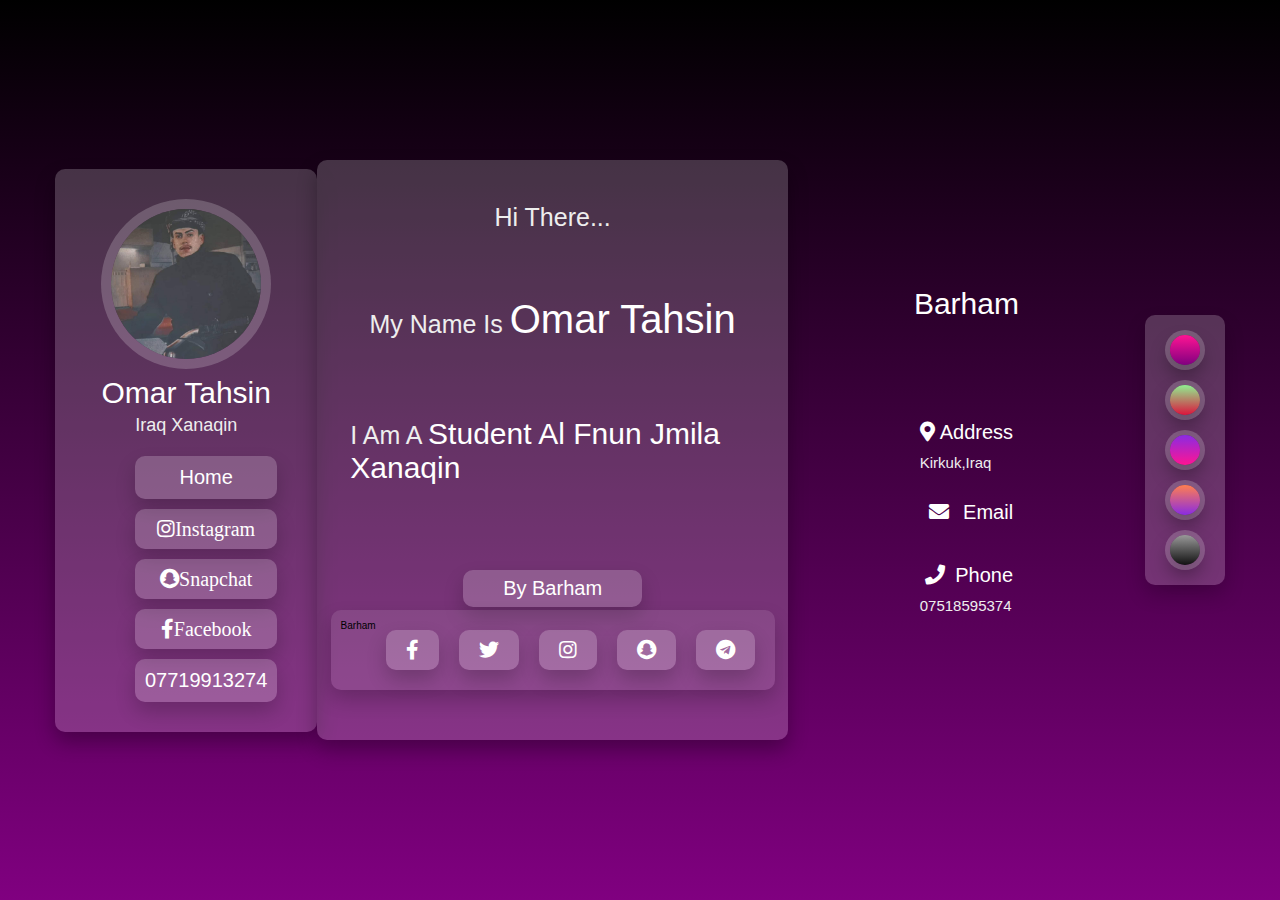
<file: index.html>
<!DOCTYPE html>
<html lang="en">
<head>
    <meta charset="UTF-8">
    <meta name="viewport" content="width=device-width, initial-scale=1.0">
    <title>omar</title>

    <!-- font awesome cdn link  -->
    <link rel="stylesheet" href="https://cdnjs.cloudflare.com/ajax/libs/font-awesome/5.15.2/css/all.min.css">

    <!-- custom css file link  -->
    <link rel="stylesheet" href="style.css">

</head>
<body>
    
<!-- header section starts  -->

<header>

    <div class="user">
        <img src="omar.jpg" alt="">
        <h3 class="name">omar tahsin</h3>
        <p class="post">iraq xanaqin</p>
    </div>

    <nav class="navbar">
        <ul>
            <li><a href="index home.html">home</a></li>
            <li><a href="https://instagram.com/o1oid?utm_medium=copy_link"class="fab fa-instagram">instagram</a></li>
            <li><a href="https://www.snapchat.com/add/omar_bahs20?share_id=N0IwNEZE&locale=en_IQ" class="fab fa-snapchat">snapchat</a></li>
            <li><a href="https://www.facebook.com/omar.bahs.79"class="fab fa-facebook-f">facebook</a></li>
            <li><a href="#">07719913274</a></li>
        </ul>
    </nav>

</header>

<!-- header section ends -->

<!-- content section starts  -->

<div class="container">

    <section class="home" id="home">

        <h3>hi there...</h3>
        <h3 class="name">my name is <span>Omar Tahsin</span></h3>
        <h3 class="post">i am a <span class="typing">student Al fnun jmila xanaqin</span></h3>

        <a href="#"><button class="btn">by barham</button></a>

        <div class="share">
            barham
            <a href="https://www.facebook.com/barham.ramazan.731" class="fab fa-facebook-f"></a>
            <a href="#" class="fab fa-twitter"></a>
            <a href="#" class="fab fa-instagram"></a>
            <a href="https://www.snapchat.com/add/xiiiiruuuus2" class="fab fa-snapchat"></a>
            <a href="Https://www.telegram.com/@bb4rham" class="fab fa-telegram"></a>
        </div>

    </section>

    <!-- about section  -->

    
      
        <div class="skills">
            <div class="progress">
                <h3>html <span>95%</span></h3>
                <div class="bar"><span></span></div>
            </div>
            <div class="progress">
                <h3>css <span>85%</span></h3>
                <div class="bar"><span></span></div>
            </div>
            <div class="progress">
                <h3>javascript <span>65%</span></h3>
                <div class="bar"><span></span></div>
            </div>
            <div class="progress">
                <h3>photoshop <span>70%</span></h3>
                <div class="bar"><span></span></div>
            </div>
        </div>

    </section>

    <!-- service section  -->
   
        </div>

    </section>

    <!-- education section  -->

    

        </div>

    </section>

    <!-- contact section  -->
    <section class="contact" id="contact">

        <h1 class="heading">barham</h1>

        <div class="row">

            
            <div class="content">
                <div class="icons">
                    <h3><i class="fas fa-map-marker-alt"></i> address </h3>
                    <p>kirkuk,Iraq</p>
                </div>
                <div class="icons">
                    <h3><i class="fas fa-envelope"></i> email </h3>
                    <p><barhamramazan3@gmail.com class="com"></barhamramazan3@gmail></p>
                </div>
                <div class="icons">
                    <h3><i class="fas fa-phone"></i> phone </h3>
                    <p>07518595374</p>
                </div>
            </div>

        </div>

    </section>

</div>

<!-- content section ends -->

<!-- theme toggler  -->

<div class="theme-toggler">
    <span style="background: linear-gradient(deeppink, purple);"></span>
    <span style="background: linear-gradient(lightgreen, crimson);"></span>
    <span style="background:linear-gradient(blueviolet, deeppink)"></span>
    <span style="background:linear-gradient(coral, blueviolet)"></span>
    <span style="background:linear-gradient(#999, #111)"></span>
</div>


<!-- type.js cdn link  -->


<script>

    var type = new Typed('.typing-text',{
        strings : [ ],
        typeSpeed: 120,
        loop:true
    });


</script>

</body>
</html>
</file>
<file: style.css>
*{
    margin: auto;; height: auto;
    box-sizing: border-box;
    font-family: Verdana, 'Segoe UI', Tahoma, Geneva, Verdana, sans-serif, Tahoma, sans-serif;
    text-transform: capitalize;
    outline: none; border:none;
    text-decoration: none;
    font-weight: normal;
}

html{
    font-size: 62.5%;
    overflow: auto;
}

body{
    overflow: hidden;
    min-height: 100vh;
    display: flex;
    align-items: flex-start;
    justify-content: space-between;
    background:linear-gradient(rgb(0, 0, 0), purple);
    padding:5.5rem;
}

section{
    padding:1rem 7%;
    min-height: 100%;
}

.btn{
    font-size: 2rem;
    padding:.7rem 4rem;
    background:rgba(255,255,255,.2);
    color:#fff;
    border-radius: 1rem;
    box-shadow: 0 1rem 2rem rgba(0,0,0,.2);
    margin-top: 1rem;
    cursor: pointer;
    transition:.2s linear;
}

.btn:hover{
    background:rgba(255,255,255,.5);
    color:#555;
}

.heading{
    font-size: 3rem;
    text-align: center;
    padding:1rem;
    color:#fff;

}

header{
    width:35rem;
    background:rgba(255,255,255,.2);
    box-shadow: 0 1rem 2rem rgba(0,0,0,.3);
    background-clip: blur(.4rem);
    text-align: center;
    padding:1rem;
    border-radius: 1rem;
}

header .user{
    padding-top: 2rem;
}

header .user img{
    margin:1rem 0;
    height:15rem;
    width:15rem;
    border-radius: 50%;
    object-fit: cover;
    box-shadow: 0 0 0 1rem rgba(255,255,255,.2);
}

header .user .name{
    font-size: 3rem;
    color:#fff;
    padding:.5rem 0;
}

header .user .post{
    font-size: 1.8rem;
    color:#eee;
    font-weight: lighter;
}

header .navbar{
    padding:1rem 3rem;
}

header .navbar ul li{
    margin:1rem 0;
    list-style: none;
}

header .navbar ul li a{
    display: block;
    padding:1rem;
    font-size: 2rem;
    color:#fff;
    background:rgba(255,255,255,.2);
    box-shadow: 0 1rem 2rem rgba(0,0,0,.2);
    border-radius: 1rem;
    transition: all .2s linear;
}

header .navbar ul li a:hover{
    background:rgba(255,255,255,.5);
    color:#555;
    transition: none;
}

.container{
    height:58rem;
    width:80rem;
    background:rgba(255,255,255,.2);
    box-shadow: 0 1rem 2rem rgba(0,0,0,.3);
    background-clip: blur(.4rem);
    border-radius: 1rem;
    overflow: hidden;
}

.home{
    display: flex;
    align-items: center;
    justify-content: center;
    flex-flow: column;
    position: relative;
    padding-bottom: 10rem;
}

.home h3{
    font-size: 2.5rem;
    font-weight: lighter;
    color:#eee;
}

.home .name span{
    font-size: 4rem;
    color:#fff;
}

.home .post{
    padding:1rem 0;
}

.home .post span{
    font-size: 3rem;
    color:#fff;
}

.home .share{
    position: absolute;
    left:50%; bottom:5rem;
    transform: translateX(-50%);
    display: flex;
    padding:1rem;
    border-radius: 1rem;
    background: rgba(255,255,255,.1);
    box-shadow: 0 1rem 2rem rgba(0,0,0,.2);
    transition: .2s linear;
}

.home .share a{
    background: rgba(255,255,255,.2);
    box-shadow: 0 1rem 2rem rgba(0,0,0,.2);
    padding:1rem 2rem;
    margin:1rem;
    color:#fff;
    font-size: 2rem;
    border-radius: 1rem;
}

.home .share a:hover{
    background:rgba(255,255,255,.5);
    color:#555;
}

.about .content h3{
    font-size: 2.5rem;
    color:#eee;
}

.about .content h3 span{
    color:#fff;
}

.about .content p{
    font-size: 1.5rem;
    color:#eee;
    padding:.5rem 0;
}

.about .skills{
    padding:1rem 0;
}

.about .skills .progress{
    margin:1.5rem 0;
    padding:1rem;
    box-shadow: 0 1rem 2rem rgba(0,0,0,.2);
    background: rgba(255,255,255,.2);
    border-radius: 1rem;
}

.about .skills .progress h3{
    display: flex;
    justify-content: space-between;
    font-size: 2rem;
    color:#fff;
}

.about .skills .progress .bar{
    position: relative;
    width: 100%;
    height:.3rem;
    margin:1rem 0;
    background:#555;
}

.about .skills .progress .bar span{
    position: absolute;
    top:0; left: 0;
    height:100%;
    width:100%;
    background:#fff;
}

.about .skills .progress:nth-child(1) .bar span{
    width:95%;
}

.about .skills .progress:nth-child(2) .bar span{
    width:85%;
}

.about .skills .progress:nth-child(3) .bar span{
    width:65%;
}

.about .skills .progress:nth-child(4) .bar span{
    width:70%;
}

.service .box-container{
    display: flex;
    align-items: center;
    flex-wrap: wrap;
}

.service .box-container .box{
    margin:1rem;
    padding:1rem;
    border-radius: 1rem;
    box-shadow: 0 1rem 2rem rgba(0,0,0,.2);
    background: rgba(255,255,255,.2);
    text-align: center;
    width:32rem;
}

.service .box-container .box i{
    color:#fff;
    font-size: 4.5rem;
    padding:1rem 0;
}

.service .box-container .box p{
    color:#eee;
    font-size: 1.3rem;
    padding:.5rem 5rem;
}

.education .box-container{
    display: flex;
    /* align-items: center; */
    justify-content: space-between;
    flex-wrap: wrap;
    padding:2rem 0;
}

.education .box-container .box{
    width:30rem;
    padding:0 2rem;
    padding-bottom: 4rem;
    border-left: .2rem solid #eee;
}

.education .box-container .box .year{
    font-size: 2rem;
    color:#eee;
    position: relative;
}

.education .box-container .box .year::before{
    content:'';
    position: absolute;
    top:.3rem; left: -3.1rem;
    height:2rem;
    width:2rem;
    border-radius: 50%;
    background:#fff;
}

.education .box-container .box h3{
    font-size: 2rem;
    color:#fff;
    padding-top: 1rem;
}

.education .box-container .box p{
    font-size: 1.3rem;
    color:#eee;
    padding: 1rem 0;
}

.contact .row{
    display: flex;
    justify-content: space-between;
    padding-top: 7rem;
    align-items: center;
}

.contact .row form{
    background:rgba(255,255,255,.1);
    box-shadow: 0 1rem 2rem rgba(0,0,0,.2);
    border-radius: 1rem;
    display: flex;
    justify-content: space-between;
    padding:1rem 2rem;
    flex-wrap: wrap;
}

.contact .row form .box{
    background:rgba(255,255,255,.1);
    box-shadow: 0 1rem 2rem rgba(0,0,0,.2);
    border-radius: 1rem;
    padding:0 1rem;
    margin:1rem 0;
    height:4rem;
    width:49%;
    font-size: 1.7rem;
    color:#fff;
    text-transform: none;
}

.contact .row form .box::placeholder{
    text-transform: capitalize;
    color:#eee;
}

.contact .row form .message{
    padding:1rem;
    height:15rem;
    resize: none;
    width:100%;
}

.contact .row form .btn{
    margin-bottom: 1rem;
}

.contact .row .content{
    padding:0 5rem;
}

.contact .row .content .icons{
    padding:1rem 0;
}

.contact .row .content .icons h3{
    padding:1rem 0;
    font-size: 2rem;
    color:#fff;
    display: flex;
}

.contact .row .content .icons h3 i{
    padding-right: .5rem;
}

.contact .row .content .icons p{
    font-size: 1.5rem;
    color:#eee;
}

.theme-toggler{
    background:rgba(255,255,255,.2);
    box-shadow: 0 1rem 2rem rgba(0,0,0,.2);
    border-radius: 1rem;
    background-clip: blur(.4rem);
}

.theme-toggler span{
    display: block;
    height:3rem;
    width:3rem;
    border-radius: 50%;
    cursor: pointer;
    margin:2rem 2.5rem;
    box-shadow: 0 0 0 .5rem rgba(255,255,255,.2),
                0 1rem 2rem rgba(0,0,0,.4);
}
</file>
